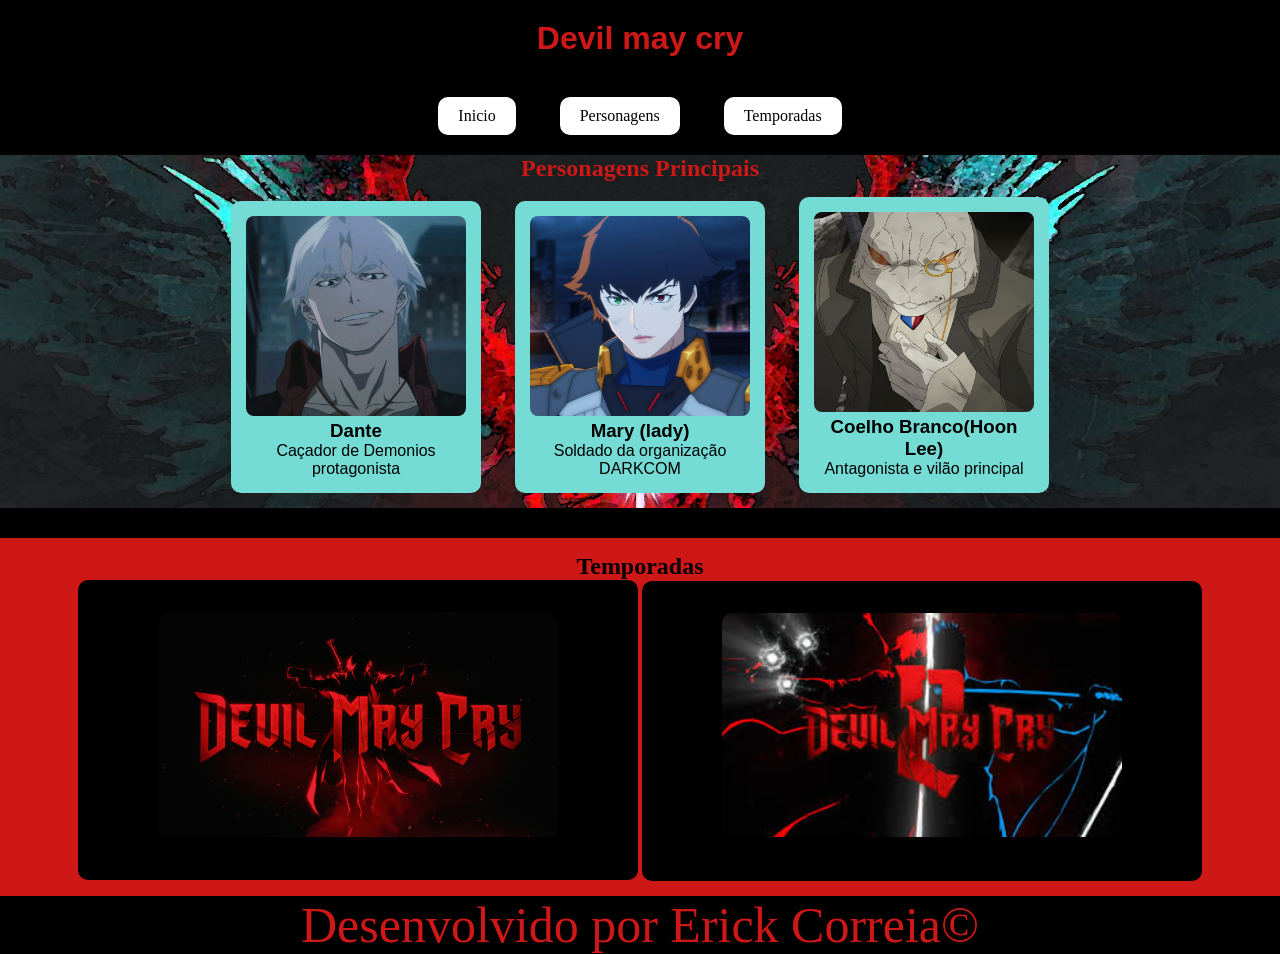
<file: index.html>
<!DOCTYPE html>
<html lang="pt-br">

<head>
    <meta charset="UTF-8">
    <meta name="viewport" content="width=device-width, initial-scale=1.0">
    <title>Devil may cry</title>
    <link rel="stylesheet" href="./style.css">
    <link rel="shortcut icon" href="./imagens/Imagens_personagens/favicon.png" type="image/x-icon">
</head>

<body>

    <header>
        <h1 class="ttt">Devil may cry</h1>
    </header>
    <nav>
        <a href="./index.html">Inicio</a>
        <a href="./personagens.html">Personagens</a>
        <a href="#seção">Temporadas</a>
    </nav>
    <main>
        <!--Conteúdo Principal do meu site-->
        <section id="Personagens"> <!--Seção dos personagens 3 principais-->
            <h2 id="kkk">Personagens Principais</h2>

            <article class="card"> <!--Dante-->
                <img src="./imagens/dante.jpg" alt="DANTE-perfil">
                <h3>Dante</h3>
                <p class="ppp">Caçador de Demonios protagonista</p>
            </article>
            <article class="card"> <!--Mary (Lady)-->
                <img src="./imagens/lady.jpg" alt="Lady-perfil">
                <h3>Mary (lady)</h3>
                <p class="ppp">Soldado da organização DARKCOM</p>
            </article>
            <article class="card"> <!--Coelho Branco(Hoon Lee-->
                <img src="./imagens/coelho.jpg" alt="Coelho-perfil">
                <h3>Coelho Branco(Hoon Lee)</h3>
                <p class="ppp">Antagonista e vilão principal</p>
            </article>
        </section>
        <section id="seção">
            <h2>Temporadas</h2>
            <article class="rank">
                <h3>1° Temporada</h3>
                <img src="./imagens/1t.jpg" alt="parte1">
            </article>
            <article class="rank">
                <h3>2° Temporada</h3>
                <img src="./imagens/2t.jfif" alt="parte2">
            </article>
        </section>






    </main>






    <footer> <!--Rodapé da página-->
        <p>Desenvolvido por Erick Correia&copy;</p>
    </footer>
</body>

</html>
</file>
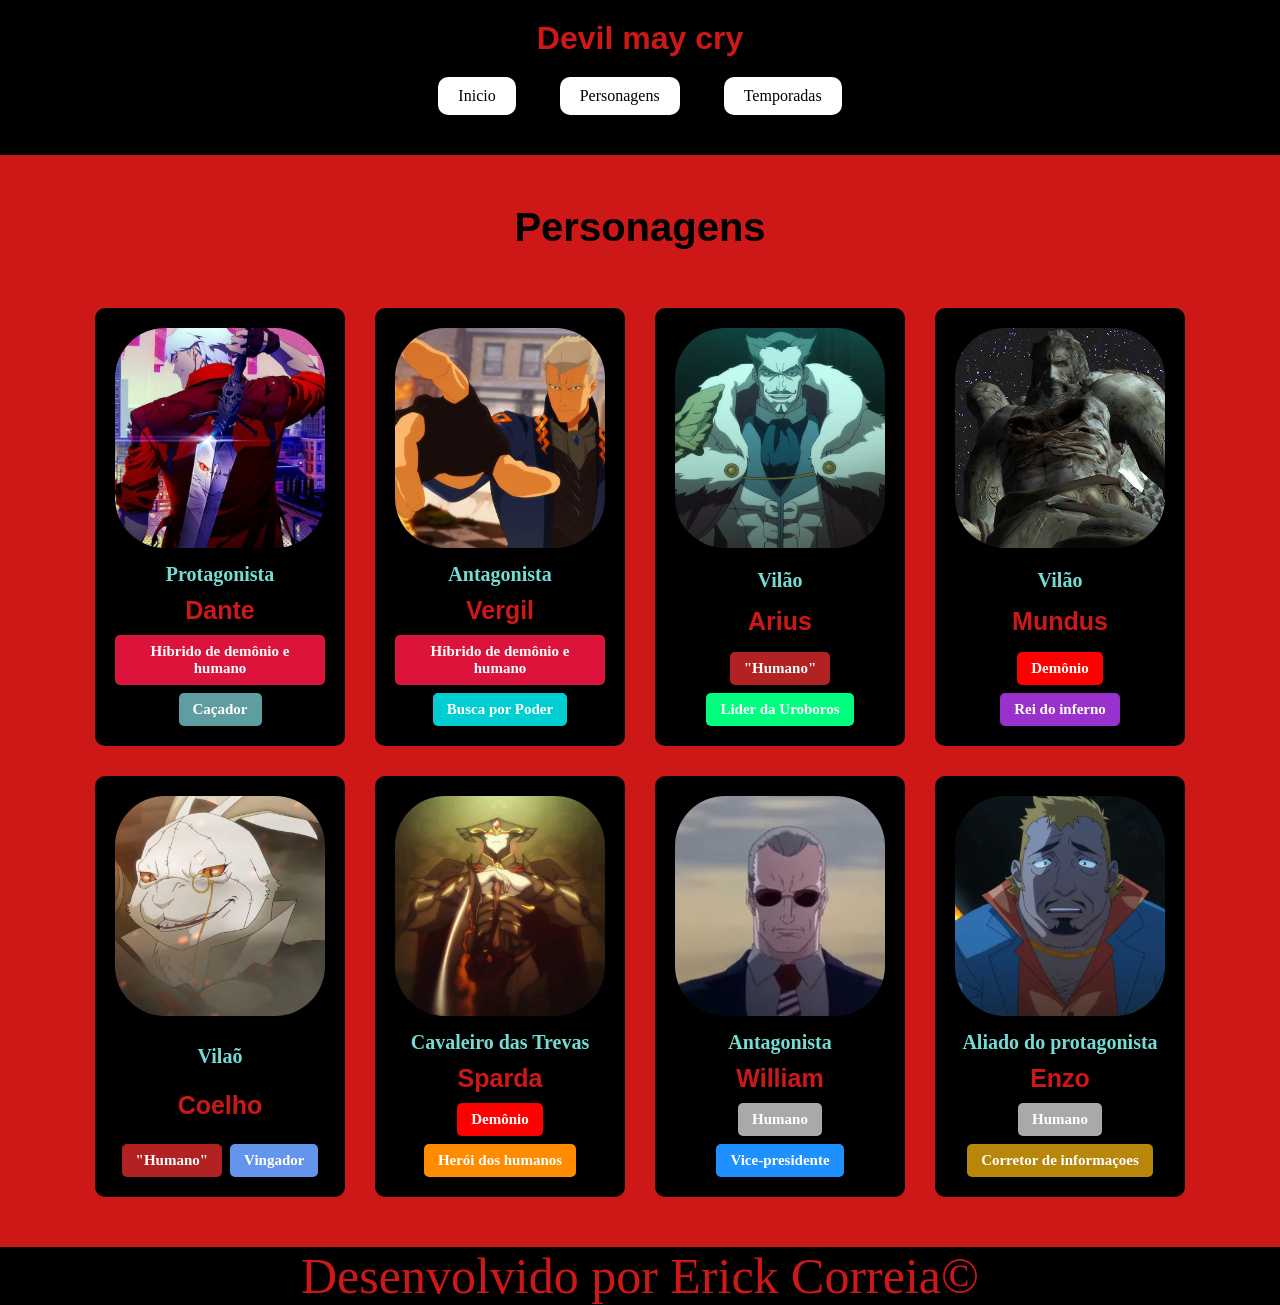
<file: personagens.html>
<!DOCTYPE html>
<html lang="en">

<head>
    <meta charset="UTF-8">
    <meta name="viewport" content="width=device-width, initial-scale=1.0">
    <title>Devil may cry | Personagens</title>
    <link rel="stylesheet" href="./personagens.css">
    <link rel="stylesheet" href="./style.css"><!--Estilo para o header e o footer-->

    <link rel="shortcut icon" href="./imagens/Imagens_personagens/favicon.png" type="image/x-icon">
</head>

<body>
</body>
<header>
    <h1 class="ttt">Devil may cry</h1>
    <nav>
        <a href="./index.html">Inicio</a>
        <a href="./personagens.html">Personagens</a>
        <a href="#seção">Temporadas</a>
    </nav>
</header>
<main>
    <section id="personagem">
        <h2>Personagens</h2>
        <br>
        <div class="contrainer-personagens">
            <div class="item">
                <img src="./imagens/Imagens_personagens/Dante_1..jpg" alt="Dante_per">
                <p>Protagonista</p>
                <h3>Dante</h3>
                <div class="tags">
                    <span class="tag híbrido">Híbrido de demônio e humano</span>
                    <span class="tag caçador">Caçador</span>
                </div>
            </div>
            <div class="item">
                <img src="./imagens/Imagens_personagens/Vergil_2.jpg" alt="Vergil_per">
                <p>Antagonista</p>
                <h3>Vergil</h3>
                <div class="tags">
                    <span  class="tag híbrido">Híbrido de demônio e humano</span>
                    <span class="tag poder">Busca por Poder</span>
                </div>
            </div>
            <div class="item">
                <img src="./imagens/Imagens_personagens/Arius_(Netflix)_2.webp" alt="Arius_per">
                <p>Vilão</p>
                <h3>Arius</h3>
                <div class="tags">
                    <span class="tag humano_no">"Humano"</span>
                    <span class="tag uroboros">Lider da Uroboros</span>
                </div>
            </div>
            <div class="item">
                <img src="./imagens/Imagens_personagens/mundus_4.jpg" alt="mundus_per">
                <p>Vilão</p>
                <h3>Mundus</h3>
                <div class="tags">
                    <span class="tag demonio">Demônio</span>
                    <span class="tag rei">Rei do inferno</span>
                </div>
            </div>
            <div class="item">
                <img src="./imagens/Imagens_personagens/Coelho Branco_4.jpg" alt="coelho_per">
                <p>Vilaõ</p>
                <h3>Coelho</h3>
                <div class="tags">
                    <span class="tag humano_no">"Humano"</span>
                    <span class="tag vingador">Vingador</span>
                </div>
            </div>
            <div class="item">
                <img src="./imagens/Imagens_personagens/Sparda_6.webp" alt="sparda_per">
                <p>Cavaleiro das Trevas</p>
                <h3>Sparda</h3>
                <div class="tags">
                    <span class="tag demonio">Demônio</span>
                    <span class="tag herói">Herói dos humanos</span>
                </div>
            </div>
            <div class="item">
                <img src="./imagens/Imagens_personagens/william baines_7.webp" alt="william_per">
                <p>Antagonista</p>
                <h3>William</h3>
                <div class="tags">
                    <span class="tag humano">Humano</span>
                    <span class="tag vice">Vice-presidente</span>
                </div>
            </div>
            <div class="item">
                <img src="./imagens/Imagens_personagens/Enzo Ferino_8.webp" alt="Enzo_per">
                <p>Aliado do protagonista</p>
                <h3>Enzo</h3>
                <div class="tags">
                    <span class="tag humano">Humano</span>
                    <span class="tag corretor">Corretor de informaçoes</span>
                </div>
            </div>
        </div>
    </section>

</main>
<footer>
    <p>Desenvolvido por Erick Correia&copy;</p>
</footer>

</html>
</file>
<file: style.css>
@import url('https://fonts.cdnfonts.com/css/dungeon-depths');
/*Fonte para Titulo*/
@import url('https://fonts.cdnfonts.com/css/velparde-janeiro');
/*Fonte para Paragrafo*/
@import url('https://fonts.cdnfonts.com/css/lt-binary-neue');
/*Fonte do h3*/
@import url('https://fonts.cdnfonts.com/css/major-birch');
/*Reset base*/

* {
    box-sizing: border-box;
    margin: 0%;
    padding: 0%;
}
/*Alterna titulo fonte*/
.ttt {
    font-family: 'Dungeon Depths', sans-serif;
    color: #ce1818;
}
#kkk{
    color: #ce1818;
}
/*Alterna paragrafo fonte*/
.ppp {
    font-family: 'Velparde Janeiro', sans-serif;
}
/*Alterna h3 fonte*/
h3 {
    font-family: 'Major Birch', sans-serif;
}

/*Alterna alinhamento do copo da página*/
body {
    text-align: center;
    background-color: black;
}

/*Alterna o cabeçalho*/
header {
    color: #ce1818;
    padding: 20px;
    background-color: #000000;
}

/*Alterna o link das páginas*/
nav a {
    text-decoration: none;
    /*Tira a decoração do texto*/
    color: black;
    display: inline-block;
    /*Deixa os itens lado a lado do outro*/
    margin: 20px;
    padding: 10px 20px;
    background-color: #ffffff;
    border-radius: 10px;
}

/*Efeito quando o mouse passa por cima do link*/
nav a:hover {
    background-color: #ce1818;
    color: black;
    font-size: 20px;
}

/*Colocar contono nas imagens dos personagens principais*/
.card {
    /*article dos card de personagens*/
    width: 250px;
    display: inline-block;
    margin: 15px;
    padding: 15px;
    background-color: 	#75dcd5;
    border-radius: 10px;
}

/*Ajustar as imagem dos personagens principais*/
.card img {
    width: 100%;
    height: 200px;
    border-radius: 8px;
    object-fit: cover;
    /*Ajustar a imagem */
    text-align: center;
}

#Personagens{
    background-image: url(./imagens/background.0.jpeg);
    background-position: center;
    background-size: cover;
    background-repeat: no-repeat;
    /* alterar o tamanho da imagem - background-size= cover, contrain
    não repetir a imagem varias vezes - background-repeat:no-repeat
    mudar a posição da imagem - background-position*/
}
#seção{
    margin-top: 30px;
    background-color: 	#ce1818;
    padding: 15px;
}
.rank{
    display: inline-block;
    width: 560px;
    height: 300px;
    border-radius: 10px;
    padding-top: 20px;
    background-color: #000000;
    padding: 10px;
}
.rank img{
    width: 400px;
    border-radius: 10px;
}

footer{
    background-color: black;
    color: #ce1818;
    font-size: 50px;
    font-family: "Velparde Janeiro', sans-serif";
    text-align: center;
}
</file>
<file: personagens.css>
@import url('https://fonts.cdnfonts.com/css/dungeon-depths');
/*Fonte para Titulo*/
@import url('https://fonts.cdnfonts.com/css/velparde-janeiro');
/*Fonte para Paragrafo*/
@import url('https://fonts.cdnfonts.com/css/lt-binary-neue');
/*Fonte do h3*/
@import url('https://fonts.cdnfonts.com/css/major-birch');


/*Reset Basíco*/
*{
    padding: 0%;
    margin: 0%;
}

body{
    background-color: white;
}

/*Alterando o estilo da seção*/
#personagem{
    background-color: #ce1818;
    padding: 50px 20px; /*Espaçamento interno*/
}

/*Estilo do titulko dos personagens*/
#personagem h2{
    color: black;
    font-size: 40px;
    text-align: center;
    font-family: 'Dungeon Depths', sans-serif; /*Alterar a fonte do h2*/
    margin-bottom: 40px;
}

.contrainer-personagens{
    display: flex; /*ativa o flexblox*/
    flex-wrap: wrap; /*quebra a linha se não ho espaço suficiente*/
    justify-content: center;
    align-items: stretch; /*deixa os itens com a mesma altura, "esticado" no eixo transvesal*/
    gap: 30px;

}

/*Alterar os cars dos personagens*/
.item{
    width: 250px;
    background-color: black;
    border-radius: 10px;
    padding: 20px;
    display: flex; /*Ativa o flexblox*/
    flex-direction: column; /*ativa o comportamento de coluna*/
    justify-content: center;
    justify-content: space-between;
}

.item:hover{
    transform: skewY(-10px);
    box-shadow: 0 0 10px 5px #75dcd5;


}

.item img{
    width: 100%;
    height: 220px;

    /*evitar a distorção da imagem*/
    object-fit: cover;
    border-radius: 50px;
    margin-bottom: 15px;
}

.item p{
    color: #75dcd5;
    font-weight: bold;
    margin-bottom: 10px;
    font-size: 20px;
}

.item h3{
    color: #ce1818;
    font-size: 25px;
    margin-bottom: 10px;
    
}

.tags{
    display: flex;
    flex-wrap: wrap;
    gap: 8px;
    justify-content: center;
}

.tag{
    color: white;
    padding: 8px 14px;
    border-radius: 5px;
    font-size: 15px;
    font-weight: bold;
    display: inline-block;
}

.híbrido{
    background-color: crimson;
}

.caçador{
    background-color: cadetblue;
}

.poder{
    background-color: darkturquoise;
}

.humano_no{
    background-color: firebrick;
}

.uroboros{
    background-color: springgreen;
}

.demonio{
    background-color: red;
}

.rei{
    background-color: darkorchid;
}

.vingador{
    background-color: cornflowerblue;
}

.herói{
    background-color: darkorange;
}

.humano{
    background-color: darkgray;
}

.vice{
    background-color: dodgerblue;
}

.corretor{
    background-color: darkgoldenrod;
}

/*MEDIA QUERY*/


@media(max-width:600px){
    #personagem h2{
        font-size: 50px;
    }

    .item{
        width: 100%;
        max-width: 320px;
    }
}
</file>
